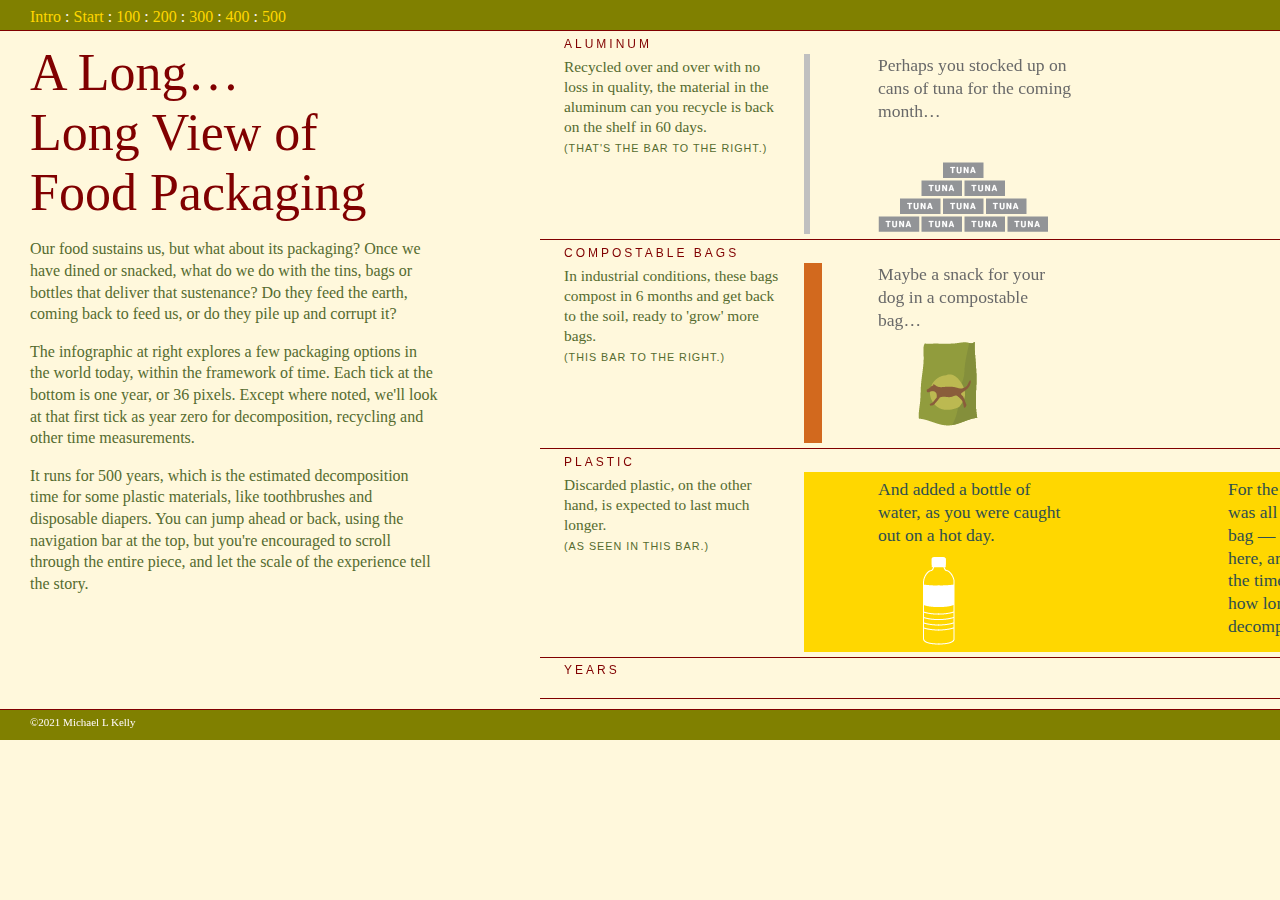
<file: Test/index.html>
<!DOCTYPE html>
<html lang="en">

<!-- initially built from just looking at https://mkorostoff.github.io/1-pixel-wealth/ -->
<!-- other horizontal: https://joshworth.com/dev/pixelspace/pixelspace_solarsystem.html -->
<!-- alos looked here: https://codeburst.io/how-to-create-horizontal-scrolling-containers-d8069651e9c6 -->
<!-- looked at this for fixed nav https://stackoverflow.com/questions/32148359/fixed-header-with-horizontal-scrolling-content -->

<head>
  <meta charset="utf-8">
  <title>Long Long View of Food Packaging</title>

  <script type="text/javascript" src="https://d3js.org/d3.v6.js"></script>
  <!-- <script src="lodash.js"></script> -->

  <meta name="viewport" content="width=device-width, initial-scale=1, minimum-scale=1">

  <link rel="stylesheet" href="sixd_style.css" />

  <style type="text/css">


  </style>
</head>

<body>

  <!-- <main> -->
  <div class="navholder">
    <div class="navbar"><a href="#mainIntro" class="timeNavLink">Intro</a> : <a href="#subIntro" class="timeNavLink">Start</a> : <a href="#year100" class="timeNavLink">100</a> : <a href="#year200" class="timeNavLink">200</a> : <a href="#year300"
        class="timeNavLink">300</a> : <a href="#year400" class="timeNavLink">400</a> : <a href="#Outro" class="timeNavLink">500</a>
    </div>
    <!-- jump to a part of the scroll: https://stackoverflow.com/questions/24739126/scroll-to-a-specific-element-using-html/24739173 -->
  </div>

  <div class="container">

    <div class="intro" id="mainIntro">
      <h class="introHead">A Long…<br>Long View of <br>Food Packaging</h>
      <p>Our food sustains us, but what about its packaging? Once we have dined or snacked, what do we do with the tins, bags or bottles that deliver that sustenance? Do they feed the earth, coming back to feed us, or do they pile up and corrupt it?</p>
      <p>The infographic at right explores a few packaging options in the world today, within the framework of time. Each tick at the bottom is one year, or 36 pixels. Except where noted, we'll look at that first tick as year zero for decomposition,
        recycling and other time measurements.</p>
      <p>It runs for 500 years, which is the estimated decomposition time for some plastic materials, like toothbrushes and disposable diapers. You can jump ahead or back, using the navigation bar at the top, but you're encouraged to scroll through
        the entire piece, and let the scale of the experience tell the story.</p>
      <!-- <p>It is often claimed that plastic will last 1,000 years, though it's hard to know that for certain. (The truth is we expect it may never really leave us.) </p> -->
    </div>


    <div class="timeContainer">
      <div class="timeHolder">
        <div class="bHead">Aluminum</div>
      </div>

      <div class="timeline" width="18250px" height="200px">
        <!-- Really wide div????????? -->

        <div class="timeRow">

          <div class="timeUnits" id="subIntro">
            <p class="bodyText">Recycled over and over with no loss in quality, the material in the aluminum can you recycle is back on the shelf in 60 days. <br><span class="textNote">(That's the bar to the right.)</span>
            </p>
          </div>

          <!-- RECYCLING 0 -->


          <div id="year000" style="width: 6px; background-color: silver;">
          </div>

          <div class="timeUnits" style="width: 44px; padding: 0px 0px 0px 0px;">
          </div>

          <div class="timeUnits" style="width: 250px;">
            <div style="position: relative; z-index: 3;">Perhaps you stocked up on cans of tuna for the coming month…</div>
            <img style="height: 180px; width: 180px; object-fit:none; object-position: 0px 39px; position: relative; z-index: 0;" src="SIxD_FP_Art/TunaStack2.png">
          </div>

          <div class="timeUnits" style="width: 350px">

          </div>

          <div class="timeUnits" style="width: 350px">

          </div>


          <div class="timeUnits" style="width: 270px;">
            Of the 1.5 billion (or so) tons of aluminum produced since 1880, about<br>
            <span class="largeNumber">75%</span><br>
            is still in use.<br>
            <!-- <span class="textNote">(But we could probably do better…)</span> -->
          </div>


          <div class="timeUnits" style="width: 2330px">
            <!-- Remainder of years 1-100 -->
          </div>




          <!-- RECYCLING 1 -->
          <div class="timeUnits" id="year100" style="width: 250px">
          </div>

          <div class="timeUnits" style="width: 2750px">
          </div>


          <div class="timeUnits" style="width: 350px">

          </div>


          <div class="timeUnits" style="width: 250px">

            And aluminum that is almost endlessly recyclable...
          </div>




          <!-- RECYCLING 2 -->
          <div class="timeUnits" id="year200" style="width: 300px;">
            We’re about 200 years in and the aluminum can you recycled a while back has been repurposed 1,200 times! The same goes for any can of soda you might have had that day or another.
          </div>

          <div class="timeUnits" style="width: 1500px">
          </div>

          <div class="timeUnits" style="width: 250px">
            And may, somewhat ironically, end up in the aluminum cans we’ve been tracking up here.
          </div>

          <div class="timeUnits" style="width: 150px">
            <img style="width: 150px; height:180px; object-fit:none; object-position: 0px 105px;" src="SIxD_FP_Art/OpenTUNA2.png">
          </div>


          <div class="timeUnits" style="width: 1400px">
          </div>


          <!-- RECYCLING 3 -->


          <div class="timeUnits" id="year300" style="width: 3000px">
          </div>


          <div style="width: 6px; background-color: silver;">
          </div>


          <div class="timeUnits" style="width: 244px;">

            Or 1,800 of those can cycles
          </div>

          <div class="timeUnits" style="width: 350px">
          </div>





          <!-- RECYCLING 4 -->
          <div class="timeUnits" id="year400" style="width: 750px">
          </div>

          <div class="timeUnits" style="width: 100px">
            <!-- But… -->
          </div>


          <div class="timeUnits" style="width: 1350px;">
            <!-- create class here for inline divs -->
            <div class="multiText" style="width: 1350px; position: absolute; z-index: 3;">
              <div class="subMulti" style="width: 250px">
                That’s nowhere near the age <br>of the pyramids of Giza… <br><span class="textNote">(The equivalent of 9 of <br>this entire timeline)</span>
              </div>

              <div class="subMulti" style="width: 200px">
                The Great Wall… <br><span class="textNote">(about 6 timelines)
              </div>

              <div class="subMulti" style="width: 180px">
                The Parthenon… <br><span class="textNote">(5 timelines)</span>
              </div>

              <div class="subMulti" style="width: 250px">
                or The Temple of Kukulcán <br>at Chichen Itza <br><span class="textNote">(2-plus timelines)</span>
              </div>
            </div>
            <img style="height: 180px; object-fit:none; object-position: 0px 55px; position: relative; z-index: 0;" src="SIxD_FP_Art/Structures.png">

          </div>

          <div class="timeUnits" style="width: 400px;">
          </div>




          <div class="timeUnits" style="width: 750px;">
          </div>

          <div class="timeUnits" style="width: 244px;">

            Or in small steps, <br>like what we consume…
          </div>




          <div style="width: 6px; background-color: silver;">
          </div>


        </div>

      </div>

      <!-- same thing again, to see how it stacks? -->


      <!-- COMPOSTING START -->

      <div class="timeHolder">
        <div class="bHead">Compostable Bags</div>
      </div>

      <div class="timeline" width="18250px" height="200px">
        <!-- Really wide div????????? -->
        <div class="timeRow" id="compostTime">
          <!-- second ID of subintro????? -->
          <div class="timeUnits" id="subIntro">
            <p class="bodyText">In industrial conditions, these bags compost in 6 months and get back to the soil, ready to 'grow' more bags. <br><span class="textNote">(This bar to the right.)</span></p>
          </div>


          <!-- COMPOSTING 0 -->


          <div style="width: 18px; background-color: chocolate;">
          </div>

          <div class="timeUnits" style="width: 32px; padding-left:0px;">
          </div>

          <div class="timeUnits" style="width: 250px">
            <div style="position: relative; z-index: 3;">Maybe a snack for your dog in a compostable bag…</div>
            <img style="height: 180px; object-fit:none; object-position: 40px 10px; position: relative; z-index: 0;" src="SIxD_FP_Art/DogFood.png">
          </div>

          <div class="timeUnits" style="width: 700px">

          </div>

          <div class="timeUnits" style="width: 250px">
            A compostable bag, on the other hand, automatically degrades (unless it is buried so deep it gets no oxygen).
          </div>


          <div class="timeUnits" style="width: 250px">
            The outside of this package is probably made of paper. Ideally this is recycled or part of a sustainable planting cycle. Either way, trees contribute to your packaging.
          </div>


          <div class="timeUnits" style="width: 400px">
            <img style="height: 180px; object-fit:none; object-position: 0px 5px; position: relative; z-index: 0;" src="SIxD_FP_Art/paperTrees.png">
          </div>

          <div class="timeUnits" style="width: 250px">
            But paper is not ideal for keeping food fresh, so bioplastics are used to line the interior. These are made from sources that will easily break down when the bag is composted…
          </div>

          <div class="timeUnits" style="width: 400px">
            Sources like potatoes…<br>

            <img style="height: 180px; object-fit:none; object-position: 0px 80px; position: relative; z-index: 0;" src="SIxD_FP_Art/Potatoes.png">

          </div>

          <div class="timeUnits" style="width: 1050px">

            <div class="multiText" style="position: absolute; z-index: 3;">
              <div class="subMulti" style="height: 90px; width:400px;">Or corn...<br></div>

              <div class="subMulti" style="height: 90px; width:300px;">Both of these are durable, fast growing, plentiful — and have been around for thousands of years (in a good way).<br></div>
            </div>
            <img style="height: 180px; object-fit:none; object-position: 0px 29px; position: relative; z-index: 0;" src="SIxD_FP_Art/longCornCloud2.png">

          </div>




          <!-- COMPOSTING 1 -->
          <div class="timeUnits" style="width: 1800px; padding-right: 0px;">
            <div style="height: 90px; width:400px; position: absolute; z-index: 3;">Let’s leave that to run through some cycles of composting, growing, manufacturing, purchase, consumption and back to the earth…<br>
              We may need this space…<br></div>
            <img style="height: 180px; object-fit:none; object-position: 0px 29px; position: relative; z-index: 0;" src="SIxD_FP_Art/longerCornCloud2.png">
          </div>

          <div class="timeUnits" style="width: 450px">
            <!-- Composting 1 -->
          </div>

          <div class="timeUnits" style="width: 250px">
            <div class="position: absolute; z-index: 3;">All sorts of helpful, useful things are made using plastics — like the bins that collect compost.</div>
            <img style="width: 200px; height: 180px; object-fit:none; object-position: 0px 25px; position: relative; z-index: 0;" src="SIxD_FP_Art/CompBin3.png">
          </div>

          <div class="timeUnits" style="width: 450px">
            <!-- Composting 1 -->
          </div>

          <div class="timeUnits" style="width: 250px">
            Not when we have bioplastics that can be returned to the earth and continue a cycle…
          </div>

          <div class="timeUnits" style="width: 400px">
            <!-- Composting 1 -->
          </div>




          <!-- COMPOSTING 2 -->
          <div class="timeUnits" style="width: 1100px;">
            <img style="object-fit:none; object-position: 0px 0px;" src="SIxD_FP_Art/Clouds2002.png">
          </div>
          <div class="timeUnits" style="width: 250px">
            Those fish are then caught through commercial fishing…
          </div>


          <div class="timeUnits" style="width: 250px">

            <img style="width: 250px; height: 180px; object-fit:none; object-position: 0px 33px;" src="SIxD_FP_Art/SXFPShipGrey.png">
          </div>

          <div class="timeUnits" style="width: 1050px;">
            <img style="width: 1000px; object-fit:none; object-position: 0px 0px;" src="SIxD_FP_Art/Clouds200_32.png">
          </div>

          <div class="timeUnits" style="width: 250px;">
            It's not just the ocean. Microplastics are also found in birds, who pick them up and feed them to their young.
          </div>

          <div class="timeUnits" style="width: 700px;">
          </div>


          <!-- COMPOSTING 3 -->
          <div class="timeUnits" style="width: 250px">
            Perhaps now is a good time to add some temporal context to the seemingly endless band below.
          </div>

          <div class="timeUnits" style="width: 2750px">
            <div style="width: 2592px; height: 30px; color: white; background-color: darkolivegreen;"></div>
            <div style="width: 220px;">Here's the current worldwide expected human lifespan (about 72 years).</div>
            <!-- <svg id="lifespan" width:  -->
          </div>

          <div class="timeUnits" style="width: 200px">
          </div>


          <div style="width: 18px; background-color: chocolate;">
          </div>

          <div class="timeUnits" style="width: 232px">
            Or 600 of those bag composting cycles.
          </div>

          <div class="timeUnits" style="width: 150px">
          </div>




          <!-- COMPOSTING 4 -->
          <div class="timeUnits" style="width: 650px">
          </div>

          <div class="timeUnits" style="width: 200px">
            BUT…
          </div>


          <div class="timeUnits" style="width: 1000px">
          </div>


          <div class="timeUnits" style="width: 450px;">
            <div style="width: 240px; position: absolute; z-index: 3;">
              Meanwhile, Methuselah, the oldest known living tree in the world, is almost 10 timelines old and sits in the White Mountains of California.
            </div>
            <img style="width: 450px; height: 180px; object-fit:none; object-position: 250px 10px; position: relative; z-index: 0;" src="SIxD_FP_Art/Bristle.png">

          </div>


          <div class="timeUnits" style="width: 450px;">
            <div style="width: 240px; position: absolute; z-index: 3;">
              And Jaya Sri Maha Bodhi, a sapling from the tree under which Buddha attained enlightenment, is over 4.5 timelines old and going strong in Sri Lanka. It’s the oldest tree with a known human-planting date.
            </div>
            <img style="width: 450px; height: 180px; object-fit:none; object-position: 260px 50px; position: relative; z-index: 0;" src="SIxD_FP_Art/Bodhi.png">

          </div>



          <div class="timeUnits" style="width: 250px;">
            So it’s entirely possible that the resilience of nature and the ingenuity of humanity can combine to help us all endure.
          </div>

          <div class="timeUnits" style="width: 350px">
          </div>

          <div class="timeUnits" style="width: 232px">
            Or how we package it.
          </div>

          <div style="width: 18px; background-color: chocolate;">
          </div>


        </div>

      </div>

      <!-- </div> -->

      <div class="timeHolder">
        <div class="bHead">Plastic</div>
      </div>

      <div class="timeline" width="18250px" height="200px">
        <div class="timeRow">
          <div class="timeUnits" id="subIntro">
            <p class="bodyText">Discarded plastic, on the other hand, is expected to last much longer.<br><span class="textNote">(As seen in this bar.)</span>
            </p>
          </div>

          <!-- PLASTICS 0 -->
          <div class="plasticUnits" style="width: 50px; padding: 0px 0px 0px 0px;">
          </div>

          <div class="plasticUnits" style="width: 250px;">
            <div class="position: absolute; z-index: 3;">And added a bottle of water, as you were caught out on a hot day.</div>
            <img style="width: 200px; height: 180px; object-fit:none; object-position: 45px 10px; position: relative; z-index: 0;" src="SIxD_FP_Art/WaterBottle.png">
          </div>

          <div class="plasticUnits" style="width: 100px;">
          </div>

          <div class="plasticUnits" style="width: 250px;">
            For the sake of example, it was all placed in a plastic bag — which is located here, around 20 years into the timeline. That's about how long it will take to decompose.
          </div>


          <div class="plasticUnits" style="width: 2000px; background-color: none; background-image: linear-gradient(to right, gold, tan);">

            <img style="height: 180px; object-fit:none; object-position: 0px 20px; position: relative; z-index: 0;" src="SIxD_FP_Art/PlasticBag.png">
          </div>

          <div class="plasticUnits" style="width: 950px; background-color: tan;">
            <img style="height: 180px; object-fit:none; object-position: 0px 20px; position: relative; z-index: 0;" src="SIxD_FP_Art/FlatBags.png">
          </div>


          <!-- PLASTICS 1 -->
          <div class="plasticUnits" style="width: 250px; background-color: tan;">
            Plastic, of course, comes from various sources, including petroleum, the remains of ancient organisms…
          </div>

          <div class="plasticUnits" style="width: 600px; background-color: tan;">
            <div style="position: absolute; z-index: 3;">But not dinosaurs.</div>
            <img style="height: 180px; object-fit:none; object-position: 0px 15px; position: relative; z-index: 0;" src="SIxD_FP_Art/Dino.png">

          </div>

          <div class="plasticUnits" style="width: 250px; background-color: tan;">
            And yes, (some) plastic can be, and is, recycled…
          </div>

          <div class="plasticUnits" style="width: 700px; background-color: tan;">
          </div>

          <div class="plasticUnits" style="width: 250px; background-color: tan;">
            About <br>
            <span class="largeNumber">9%</span>
          </div>

          <div class="plasticUnits" style="width: 550px; background-color: tan;">
          </div>

          <div class="plasticUnits" style="width: 1000px; background-color: none; background-image: linear-gradient(to right, tan, paleturquoise);">

            <div style="width: 220px; position: absolute; z-index: 3;">
              But maybe takeout doesn’t have to be one of them?
            </div>
            <img style="height: 100px; object-fit:none; object-position: 0px 60px; position: relative; z-index: 2;" src="SIxD_FP_Art/Clamshell.png"><br>
            <img style="height: 60px; object-fit:none; object-position: 0px 0px; position: relative; z-index: 0;" src="SIxD_FP_Art/Clamshell.png">
          </div>


          <!-- PLASTICS 2 -->
          <div class="plasticUnits" style="width: 350px; background-color: paleturquoise;">
            But if you drank it with a plastic straw, that’s just decmposing around now (we’ll get to the soda can rings in a while) and contributing to the tons and tons of microplastics (tiny technofossils under 5mm) that litter the earth.

          </div>

          <div class="plasticUnits" style="width: 1150px; background-color: paleturquoise;">
            <div style="width: 350px; position: absolute; z-index: 3;">
              If they make their way to the ocean — and many do — that means they are likely in fish, who ingest them, absorbing their chemicals in the process.
            </div>

            <img style="object-fit:none; object-position: 0px 0px; position: relative; z-index: 0;" src="SIxD_FP_Art/SchoolFish2.png">
          </div>

          <div class="plasticUnits" style="width: 1350px; background-color: paleturquoise;">
            <img style="width: 1400px; height: 180px; object-fit:none; object-position: 0px 0px; position: relative; z-index: 0;" src="SIxD_FP_Art/MicroBagRing.png">
          </div>



            <div class="plasticUnits" style="width: 300px; background-color: paleturquoise;">
              We know a plastic bag tossed at the beginning of this graphic 'only' took 20 years to break down, and hopefully 250 years down the line we won’t be adding to them.
            </div>

          <div class="plasticUnits" style="width: 300px; background-color: paleturquoise;">
            But those plastic soda rings have over a hundred years to go. While we're in the ocean; plastic fishing line has another 300 years to go — close to twice the length we've covered so far.
          </div>


          <div class="plasticUnits" style="width: 150px; background-color: paleturquoise;">
          </div>



          <!-- PLASTICS 3 -->

          <div class="plasticUnits" style="width: 750px; background-color: none; background-image: linear-gradient(to right, paleturquoise, lightgreen);">
          </div>


          <div class="plasticUnits" style="width: 350px; background-color: lightgreen;">
            Somewhere within your lifetime — July 2019, to be more precise — a concrete-and-steel arch was completed over the Chernobyl nuclear reactor to contain the radiation from that 1986 accident.

          </div>

          <div class="plasticUnits" style="width: 500px; background-color: lightgreen;">
            <img style="width: 700px; height: 180px; object-fit:none; object-position: 10px 40px;" src="SIxD_FP_Art/Chernobyl2.png">
          </div>

          <div class="plasticUnits" style="width: 300px; background-color: lightgreen;">
            It is expected to last a minimum of 100 years — a fair amount of time for humans to plan ahead
          </div>

          <div class="plasticUnits" style="width: 150px; background-color: lightgreen;">
          </div>

          <div class="plasticUnits" style="width: 250px; background-color: lightgreen;">
            We passed 100 years in this timeline approximately 9,500 pixels back (about 10 screens, if you are viewing on a laptop).
          </div>

          <div class="plasticUnits" style="width: 250px; background-color: lightgreen;">
            One researcher said it might last 300 years…
            That was only 1,800 pixels back (close to 2 screens). </div>

          <div class="plasticUnits" style="width: 250px; background-color: lightgreen;">


            That's more than 4 times your (expected) lifespan…
          </div>

          <div class="plasticUnits" style="width: 650px; background-color: lightgreen;">
          </div>


          <div class="plasticUnits" style="width: 150px; background-color: lightgreen;">
            <img style="width: 1400px; height: 180px; object-fit:none; object-position: 0px 0px; position: relative; z-index: 0;" src="SIxD_FP_Art/laterRing.png">
          </div>



          <!-- PLASTICS 4 -->
          <div class="plasticUnits" style="width: 250px; background-color: lightgreen;">
            Meanwhile, that soda can ring hasn’t decomposed until now…<br>
            And your water bottle still has about 50 years to go…
          </div>

          <div class="plasticUnits" style="width: 350px; background-color: lightgreen;">
            They each will have outlasted The Ming Dynasty, the Incan Empire and The Ashanti Empire…

            And exceeded the current ages of more than 72% of the existing member states of the United Nations.
          </div>


          <div class="plasticUnits" style="width: 2150px; background-color: none; background-image: linear-gradient(to right, lightgreen, gold);">

          </div>

          <div class="plasticUnits" style="width: 250px;">
            It can happen in long-term thinking — like that arch in Chernobyl…

          </div>

          <div class="plasticUnits" style="width: 600px;">


          </div>


          <!-- <h class="bHead">Plastic Time</h> -->
          <!-- <p class="subIntro">Vestibulum purus eros, ornare at magna ac, ornare efficitur felis. Suspendisse potenti. Suspendisse potenti. Phasellus ultrices nulla eget felis dapibus dignissim. Donec in est vitae.
      </p> -->
        </div>

        <!-- end of time container -->
      </div>
              <!-- <div class="bHead" style="position: relative; width: 50px; padding: 10px 0px 0px 30px;">Years</div> -->

      <div class="axisline">
          <div class="bHead" style="position: relative; width: 254px; padding: 0px 0px 0px 24px;     box-sizing: border-box;">Years
          </div>
          <div class="timeAxis" id="ticks">
          </div>
      </div>

      <!-- end of larger container -->
    </div>

    <!-- <hr> -->

    <div class="intro" id="Outro" style="padding: 12px 30px 18px 102px;">
      <p>While we have covered 500 years, this is just a quick overview of some of the issues related to different packaging, and should not be read as definitive on all counts. Nor should it be read as fatalistic. It’s an opportunity to think and
        get more informed so that the next 500 years are a little more promising. </p>

      <p>If you are interested in learning more, the following sites and articles are just a few that informed this timeline and contain even more information. Others provide insight into how you can make a difference the next time you need a snack.
      </p>
      <div style="padding:10px 0px 12px 0px; border-top: 1px solid maroon;">
      <div class="bHead">Sources and Further Reading</div>

      <div class="sources">
        <br>
        <a href="https://www.nationalgeographic.org/article/whopping-91-percent-plastic-isnt-recycled/" target="_blank" rel="noopener noreferrer">National Geographic: A Whopping 91 Percent of Plastic Isn’t Recycled</a><br>
        <br>

        <a href="https://www.wwf.org.au/news/blogs/the-lifecycle-of-plastics#gs.zyqt0e" target="_blank" rel="noopener noreferrer">WWF: The Lifecycle of Plastics</a><br>
<!--
Also: https://chariotenergy.com/blog/how-long-until-plastic-decomposes/ -->


<br>
        <a href="https://www.conserve-energy-future.com/interesting-facts-aluminum-recycling.php" target="_blank" rel="noopener noreferrer">Interesting Facts About Aluminum Recycling</a><br>
        <br>

        <a href="https://www.epa.gov/facts-and-figures-about-materials-waste-and-recycling/containers-and-packaging-product-specific-data" target="_blank" rel="noopener noreferrer">EPA: Containers and Packaging: Product-Specific Data</a><br>
        <br>

        <a href="https://www.ecoproducts.com/faqs-composting_and_recycling.html" target="_blank" rel="noopener noreferrer">Eco-products: Composting and Recycling FAQs</a><br>
        <br>
        <a href="https://foodprint.org/issues/the-environmental-impact-of-food-packaging/#:~:text=From%20plastics%20in%20our%20waterways,of%20food%20packaging%20is%20enormous.&text=Unfortunately%2C%20most%20food%20packaging%20is,and%20often%20litters%20our%20waterways." target="_blank" rel="noopener noreferrer">The Environmental Impact of Food Packaging</a><br>
      </div>
</div>




<!-- World recycling
https://aluminiumtoday.com/news/international-aluminium-institute-publishes-global-recycling-data#:~:text=%E2%80%9CAluminium%20is%20one%20of%20the,environmental%20value%20of%20aluminium%20scrap. -->


<!-- https://recycling.world-aluminium.org/review/global-metal-flow/

Doesn't seem right...
https://www.world-aluminium.org/media/filer_public/2020/10/20/wa_factsheet_final.pdf -->



      </p>
    </div>


  </div>
  <div class="creditholder">
    <div class="credit">©2021 Michael L Kelly</div>
  </div>
  <!-- non-map small multiples grid can be found in AP_Home_Proto_24Mar.html
  Some of their values are stil in this script, which I should probably make a separate file anyway-->

  <!-- </main> -->
</body>

<script type="text/javascript">
  const alum1 = d3.select("#Alum1")

  alum1.append("rect")
    .attr("x", 0)
    .attr("y", 0)
    .attr("width", 6)
    .attr("height", 180)
    .attr("fill", "silver");

  // alum1.append("rect")
  //   .attr("x", 6)
  //   .attr("y", 0)
  //   .attr("width", 6)
  //   .attr("height", 90)
  //   .attr("fill", "silver");

  const compo1 = d3.select("#Compo1")

  compo1.append("rect")
    .attr("x", 0)
    .attr("y", 0)
    .attr("width", 18)
    .attr("height", 180)
    .attr("fill", "chocolate");

  // compo1.append("rect")
  //   .attr("x", 18)
  //   .attr("y", 0)
  //   .attr("width", 18)
  //   .attr("height", 90)
  //   .attr("fill", "chocolate");


  // Time axis at bottom
  // Declare chart width and height

  const svgW = 18000;
  const svgH = 12;


  // Data as well as data-related variables: max for x and y and padding

  const dataset = [

    [200, 40],
    [170, 100],
    [400, 60],
    [100, 150],
    [410, 300],
    [120, 220],
    [310, 260],
    [400, 110],
    [500, 90],
    [270, 600],
    [530, 380],
    [475, 475]

  ];

  // const maxX = d3.max(50000);
  // const maxY = d3.max(dataset, d => d[1]);

  // const padding = 50;


  // Create responsive scales for x and y
  const newXScale = d3.scaleLinear()
    .domain([0, 500])
    .range([0, svgW]);

  // const newYScale = d3.scaleLinear()
  //                  .domain([0, maxY])
  //                  .range([svgH-padding, padding]);


  // (NEW) Establish our bottom and left axis. Each axis needs the relevant scale applied, and ticks (if using)

  const bottomAxis = d3.axisBottom()
    .scale(newXScale)
    .ticks(500)
    .tickSize(15);
  // .tickValues([0, 100, 300, 500, 1000, 2000, 3000, 4000, 5000, 6000, 7000, 8000, 9000, 10000, 11000, 12000, 13000, 14000, 15000, 16000, 17000, 18000, 19000, 20000, 21000, 22000, 23000, 24000, 25000, 26000, 27000, 28000, 29000, 30000, 31000, 32000, 33000, 34000, 35000, 36000]);
  // .ticks(100);

  // const leftAxis = d3.axisLeft()
  //                  .scale(newYScale)
  //                  //.tickValues([0, 100, 300, 600]);
  //                  .ticks(10);


  // SVG

  const ticked = d3.select("#ticks")
    .append("svg")
    .attr("width", 18400)
    .attr("height", 30);


  // Use "circle", and add them to our SVG to visualize our data.

  // svg.selectAll("circle")
  //     .data(dataset)
  //     .enter()
  //     .append("circle")
  //     .attr("cx", d => newXScale(d[0]))
  //     .attr("cy", d => newYScale(d[1]))
  //     .attr("r", 6)
  //     .attr("fill", "pink");


  // (NEW) Implement the bottom (x) and left (y) axis

  //Implement bottom axis
  ticked.append("g")
    .attr("class", "axis") //creates a class which we will use for styling
    .attr("transform", "translate(10,-5)") //this makes the axis appear at the bottom of the chart--pushes it down to the bottom
    // .attr("transform", "translate(0," + (svgH -padding) + ")") //this makes the axis appear at the bottom of the chart--pushes it down to the bottom
    .call(bottomAxis); // now we are calling our the bottomAxis function that we generated above


  //Implement left axis
  // svg.append("g")
  //     .attr("class", "axis") //creates a class which we will use for styling
  //     .attr("transform", "translate(" + padding + ",0)") //this makes the axis appear at the left of the chart--and includes the padding so we can see it.
  //     .call(leftAxis); // now we are calling our the leftAxis function that we generated above
</script>

</html>
</file>
<file: Test/sixd_style.css>
html {
    scroll-behavior: smooth;
  }

  body {
    /* background-image: linear-gradient(180deg, #FFBF00, #F2F0E6);
        background-repeat: no-repeat; */
    margin: auto;
    display: block;
    min-height: 100%;
    /* margin: 0px 0px 0px 0px; */
    /* background-color: snow; */
    background-color: cornsilk;
    /* width: 18900px; */
    width: 19440px;
  }

  /* main {
        width: "10000px";
      } */
  .navbar {
    /* width: "1000px"; */
    height: 12px;
    background-color: olive;
    color: snow;
    display: table-row;
    position: fixed;
    right: 0;
    left: 0;
    /* text-align: right; */
    padding: 8px 30px 10px 30px;
    z-index: 1;
  }

  .timeNavLink {
    color: gold;
    text-decoration: none;
  }



  /* probably a better way of doing this than the above and below... */
  .navholder {
    height: 30px;
    background-color: olive;
  }

  .creditholder {
    /* width: "1000px"; */
    height: 30px;
    background-color: olive;
    /* text-align: right; */
    padding: 0px 30px 0px 30px;
  }

  .credit {
    font-size: 11px;
    margin-block-end: 0em;
    padding: 6px 0px 0px 30px;
    color: snow;
    display: table-row;
    position: fixed;
    right: 0;
    left: 0;
  }

  /* maybe merriwether for font? it's a bit natural*/
  .introHead {
    font-size: 52px;
    color: maroon;
    font-family: serif;
    line-height: 1.15;
  }

  .intro {
    flex: 0 0 auto;
    box-sizing: border-box;
    color: darkolivegreen;
    width: 540px;
    /* height: 600px; */
    padding: 12px 102px 18px 30px;
    line-height: 1.35;
  }

  .line {
    fill: none;
    stroke: #426789;
    stroke-width: 2px;
  }

  /* this holds the intro and all time elements */
  .container {
    display: flex;
    flex-direction: row;
    border-top: 1px solid maroon;
    border-bottom: 1px solid maroon;
    padding: 0px 0px 10px 0px;
  }

  /* this holds all of time */
  .timeContainer {
    flex: 0 0 auto;
    display: flex;
    flex-direction: column;
    width: 18264px;
    /* padding: 10px 0px 10px 0px; */
  }

  /* this holds the headers     */
  .timeHolder {
    display: inline-flex;
    height: 18px;
  }


  /* this holds the timerow and units */
  .timeline {
    /* margin-top: 30px; */
    flex: 0 0 auto;
    /* width: 10000px; */
    font-family: sans-serif;
    overflow: visible;
    display: inline-flex;
    border-bottom: 1px solid maroon;
    padding: 5px 0px 5px 0px;
    /* display: flex;
        flex-direction: row; */
  }

  .axisline {
    /* margin-top: 30px; */
    /* flex: 0 0 auto; */
    /* width: 10000px; */
    /* font-family: sans-serif; */
    overflow: visible;
    display: inline-flex;
    border-bottom: 1px solid maroon;
    padding: 5px 0px 5px 0px;
    /* display: flex;
        flex-direction: row; */
  }



  /* this holds the intro and timeunits */
  .timeRow {
    display: inline-flex;
    /* scroll-snap-type: x mandatory;
    scroll-padding: 0px;
    overflow-x: scroll; */
    /* min-height: 100%; */
    /* background-color: green; */
  }

  /* an approach to make the padding included in the overall size */
  /* https://medium.com/frontendshortcut/margin-vs-padding-c1fc8ea8bfaf */

  /* this is the default sitting inside the timeline - gets adjusted by IDs */
  .timeUnits {
    /* scroll-snap-align: start; */
    box-sizing: border-box;
    display: block;
    width: 600px;
    height: 180px;
    padding: 0px 30px 12px 24px;
    margin-block-start: 0em;
    font-family: serif;
    font-size: 1.1em;
    line-height: 1.3;
    color: dimgrey;
  }
  .textNote{
    font-size: .7em;
    font-family: sans-serif;
    text-transform: uppercase;
    line-height: 0.8;
    letter-spacing: 1px;
}
.multiText{
  display: flex;
  flex-direction: row;
}
.subMulti{
  flex: 1 1;
}

.sources p{
margin-block-end: 1em;
}

.sources a{
  color: maroon;
  text-decoration: none;
}



  .bHead {
    font-family: sans-serif;
    font-size: .75em;
    color: maroon;
    text-transform: uppercase;
    letter-spacing: 3px;
    margin-block-start: 0em;
    display: table-row;
    position: sticky;
    left: 0;
    padding: 6px 24px 0px 24px;
  }

  #subIntro {
    width: 264px;
    font-size: 14px;
    text-transform: none;
    line-height: 1.5;
    margin-block-start: 0em;
    padding: 0px 24px 12px 24px;
    /* background-color: wheat; */
    /* display: table-row;
        position: sticky;
        right: 0;
        left: 0; */
  }

  /* sticky may have compatability issues??? */
  .bodyText {
    font-family: serif;
    font-size: 1.1em;
    text-transform: none;
    line-height: 1.3;
    margin-block-start: 0.2em;
    /* padding-left: 24px; */
    color: darkolivegreen;
  }


  .largeNumber {
    font-size:45pt;
    color: darkolivegreen;
    font-family: sans-serif;
    line-height: 1;
  }



  /* https://www.w3schools.com/css/css_align.asp */
  .plasticUnits {
    /* flex: 1 1 600px; */
    /* text-align: center; */
    box-sizing: border-box;
    display: block;
    width: 600px;
    height: 180px;
    /* display: flex; */
    /* justify-content: center;
        align-items: center; */
    background-color: gold;
    padding: 6px 30px 12px 24px;
    /* text-transform: uppercase; */
    margin-block-start: 0em;
    font-family: serif;
    font-size: 1.1em;
    line-height: 1.3;
    color: darkslategrey;
  }


  /* .plasticUnits p{
    color: white;
  } */

  .plasticTime {
    width: 18000px;
  }

  #compostTime {
    /* background-color: yellow; */
  }

  .timeAxis {
    width: 18000px;
    height: 30px;
    padding: 0 0 0 0;
  }

  .axis path{
    stroke: maroon;
  }
  .axis line{
    stroke: maroon;
  }
  .axis text{
    font-family: "Helvetica", sans-serif;
    font-size: 9px;
  }


  /* flex - just for reference
      https://css-tricks.com/snippets/css/a-guide-to-flexbox/ */
</file>
